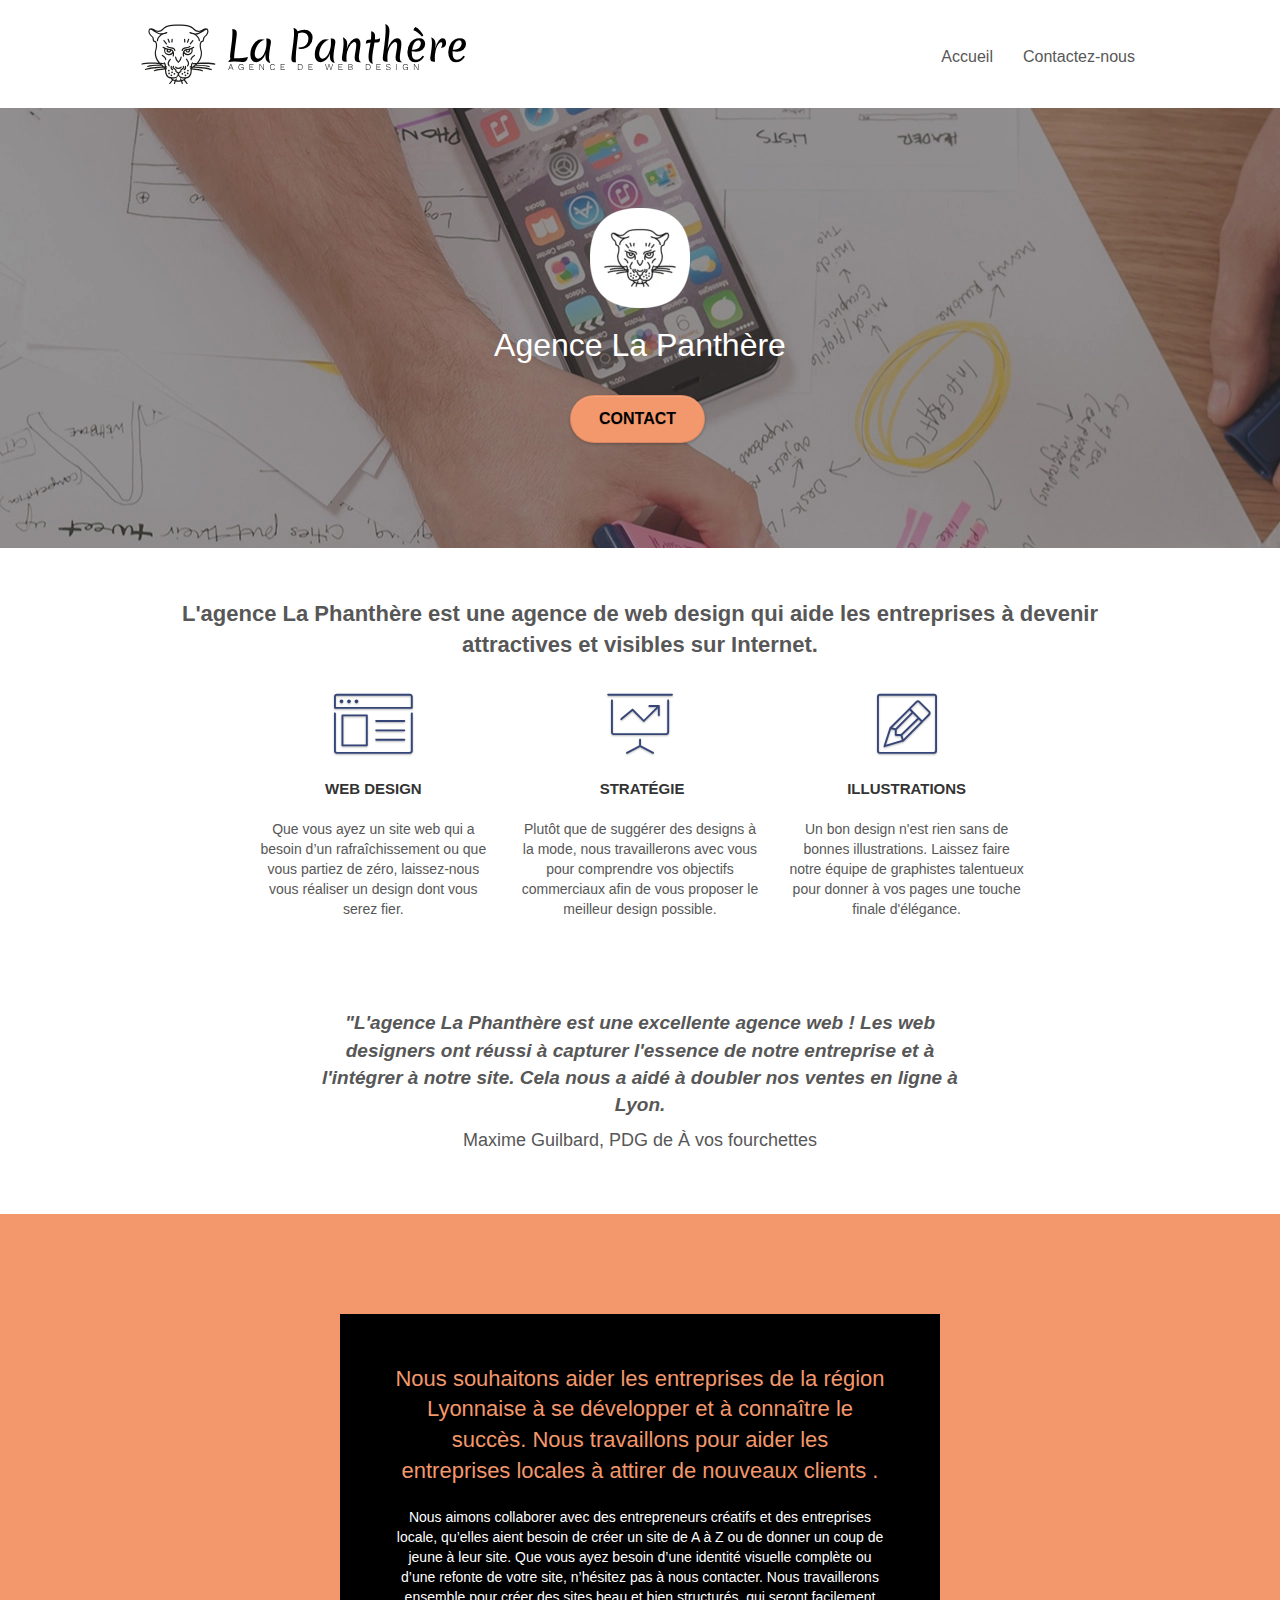
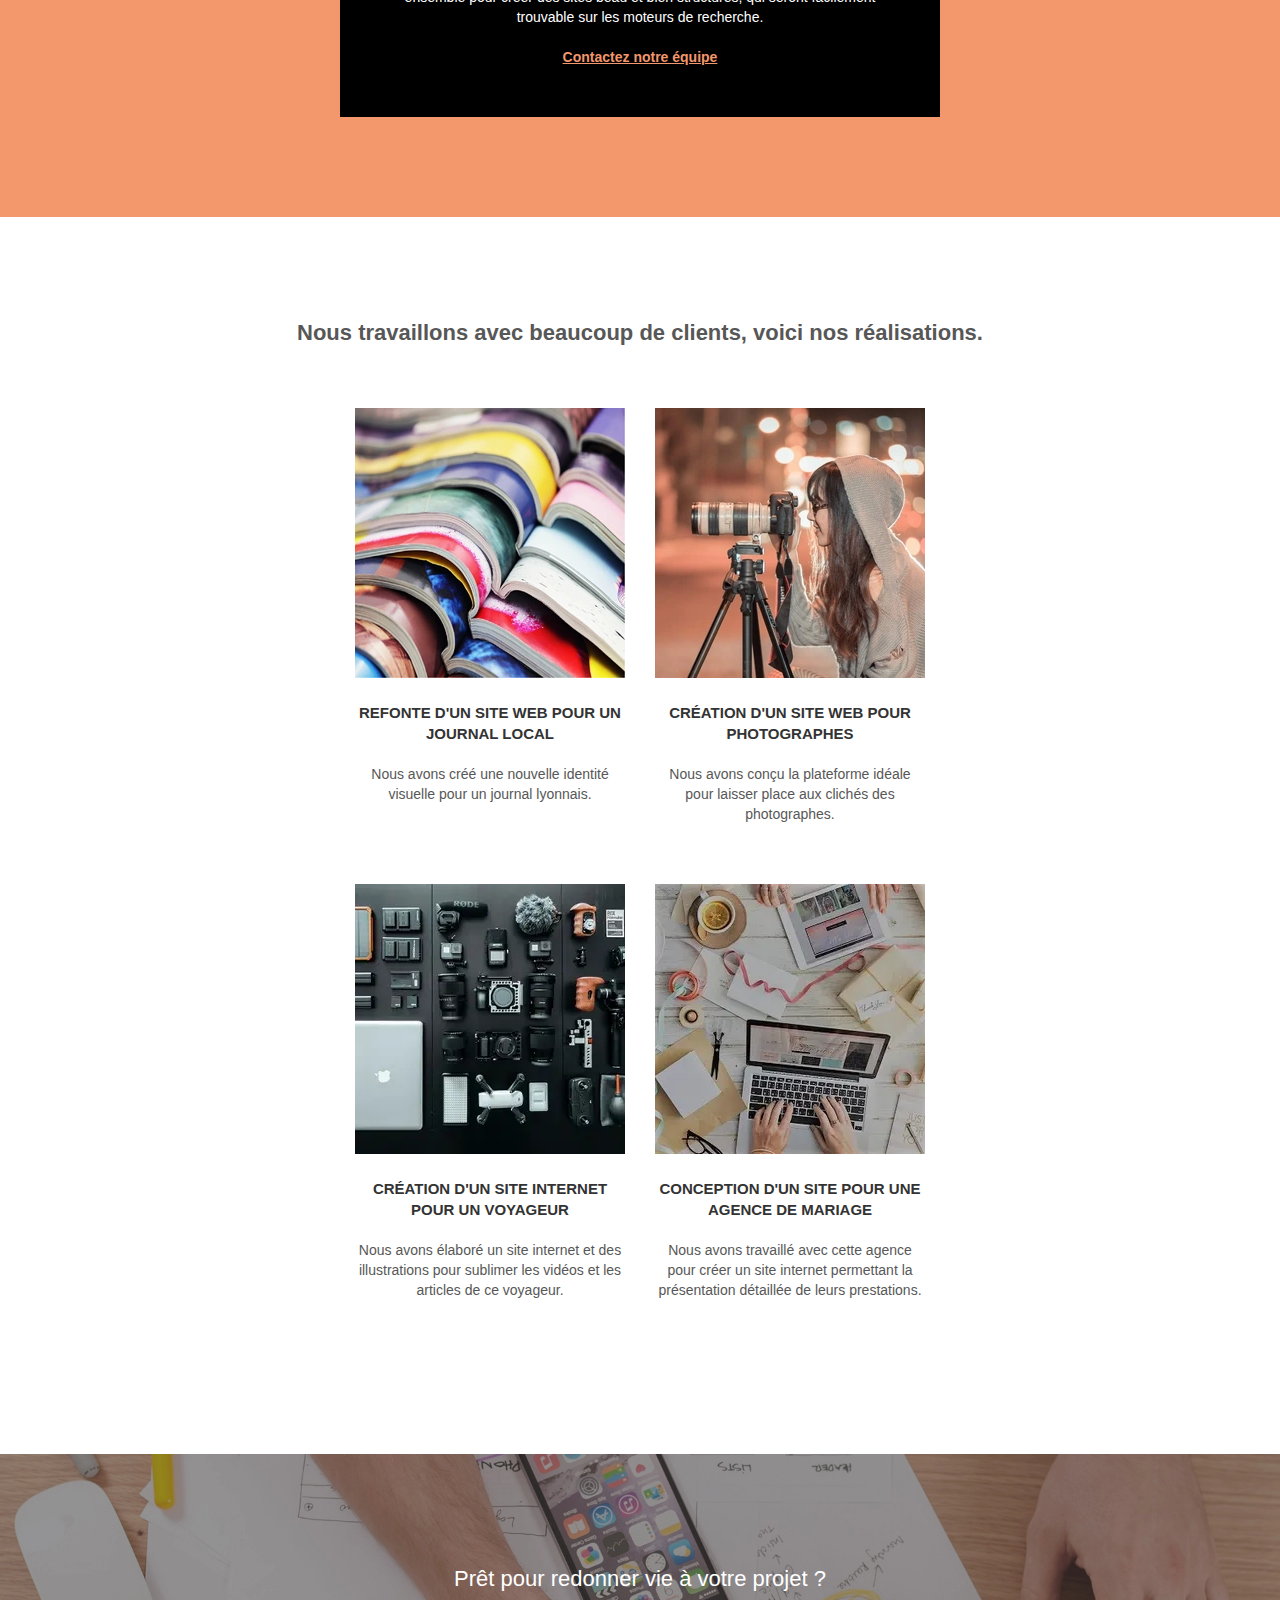
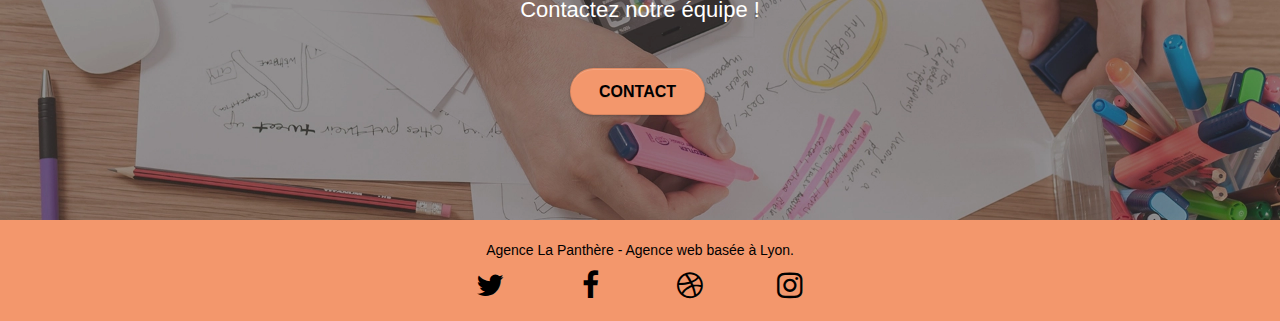
<file: index.html>
<!doctype html>
<html lang="fr">
<head>
    <meta charset="utf-8">
    <meta name="keywords" content="seo, google, site web, site internet, agence design paris, agence design, agence design,agence design,agence design,agence design,agence design,agence design,agence design,agence design">
    <meta name="description" content="La Phanthère est une agence web et de design numérique proposant des solutions innovantes et en adéquation avec les valeurs de votre entreprise. Parce que notre principale préoccupation est votre réussite, nous mettons notre créativité au service de votre image.">
    <meta name="viewport" content="width=device-width, initial-scale=1.0, viewport-fit=cover">
    <link rel="shortcut icon" type="image/webp" href="favicon.webp">
    
	<link rel="stylesheet" type="text/css" href="./css/bootstrap.css">
	<link rel="stylesheet" type="text/css" href="style.css">
	<link rel="stylesheet" type="text/css" href="./css/font-awesome.css">
	<link rel="stylesheet" type="text/css" href="./css/et-line.css">
	
    
	<script src="./js/jquery-2.1.0.js"></script>
	<script src="./js/bootstrap.js"></script>
	<script src="./js/blocs.js"></script>
	<script src="./js/jquery.touchSwipe.js" defer></script>
	<script src="./js/gmaps.js"></script>

    <title>Agence de Web Design Lyonnaise - La Phanthère</title>

    
<!-- Analytics -->

<!-- Analytics END -->
    
</head>
<body>
<!-- Principal conteneur -->
<div class="page-container">
    
<!-- bloc-0 -->
<div class="bloc bgc-white l-bloc " id="bloc-0">
	<div class="container bloc-sm">

		<nav class="navbar row">
			<div class="navbar-header">
				<a class="navbar-brand" href="index.html"><img src="img/agence-la-panthere-monochrome.svg" alt="Image d'une tête de phanthère qui est le logo de l'Agence Lyonnaise de Web Design, La Panthère" height="60"></a>
				<button id="nav-toggle" type="button" class="ui-navbar-toggle navbar-toggle" data-toggle="collapse" data-target=".navbar-1">
					<span class="sr-only">Toggle navigation</span><span class="icon-bar"></span><span class="icon-bar"></span><span class="icon-bar"></span>
				</button>
			</div>
			<div class="collapse navbar-collapse navbar-1 special-dropdown-nav">
				<ul class="site-navigation nav navbar-nav">
					<li>
						<a href="index.html">Accueil</a>
					</li>
					<li>
						<a href="contact.html">Contactez-nous</a>
					</li>
				</ul>
			</div>
		</nav>
	</div>
</div>
<!-- bloc-0 END -->

<!-- bloc-1-presentation -->
<div class="bloc bgc-dark-slate-blue bg-banniere d-bloc bg-t-edge bloc-bg-texture texture-paper b-parallax" id="bloc-1-hero">
	<div class="container bloc-lg">
		<div class="row tight-width-whitespace">
			<div class="col-sm-12">
				<img src="img/logo.webp" class="center-block image-resize-mode" width="100" alt="Image d'une tête de phanthère qui est le logo de l'Agence Lyonnaise de Web Design, La Panthère">
				<h1 class="text-center hero-bloc-text tc-white ">
					Agence La Panthère
				</h1>
				<div class="text-center">
					<a href="contact.html" class="btn btn-lg btn-clean btn-rd cta-hero btn-atomic-tangerine" id="cta-hero">Contact</a>
				</div>
			</div>
		</div>
	</div>
</div>
<!-- bloc-1-presentation END -->

<!-- bloc-2-services -->
<div class="bloc bgc-white l-bloc" id="bloc-2-services">
	<div class="container bloc-md">
		<div class="row">
			<div class="col-sm-12 text-center">
				<p class="text-center p1">L'agence La Phanthère est une agence de web design qui aide les entreprises à devenir attractives et visibles sur Internet.</p>
			</div>
		</div>
		<div class="row voffset-lg med-width-whitespace">
			<div class="col-sm-4">
				<div class="text-center">
					<span class="et-icon-browser sm-shadow icon-dark-slate-blue icons icon-lg"></span>
				</div>
				<h2 class="mg-md h2_bis text-center">
					Web design
				</h2>
				<p class="text-center ">
					Que vous ayez un site web qui a besoin d&rsquo;un rafraîchissement ou que vous partiez de zéro, laissez-nous vous réaliser un design dont vous serez fier.
				</p>
			</div>
			<div class="col-sm-4">
				<div class="text-center">
					<span class="et-icon-presentation sm-shadow icon-dark-slate-blue icons icon-lg"></span>
				</div>
				<h2 class="mg-md h2_bis text-center">
					&nbsp;Stratégie
				</h2>
				<p class="text-center ">
					Plutôt que de suggérer des designs à la mode, nous travaillerons avec vous pour comprendre vos objectifs commerciaux afin de vous proposer le meilleur design possible.<br>
				</p>
			</div>
			<div class="col-sm-4">
				<div class="text-center">
					<span class="et-icon-edit sm-shadow icon-dark-slate-blue icons icon-lg"></span>
				</div>
				<h2 class="mg-md h2_bis text-center">
					Illustrations
				</h2>
				<p class="text-center ">
					Un bon design n'est rien sans de bonnes illustrations. Laissez faire notre équipe de graphistes talentueux pour donner à vos pages une touche finale d'élégance.
				</p>
			</div>
		</div>
		<div class="row voffset-lg voffset">
			<div class="col-xs-12 col-md-8 col-md-offset-2 text-center">
				<p class="text-center p2"><i>"L'agence La Phanthère est une excellente agence web ! Les web designers ont réussi à capturer l'essence de notre entreprise et à l'intégrer à notre site. Cela nous a aidé à doubler nos ventes en ligne à Lyon.</i></p>
				<p class="text-center p3">Maxime Guilbard, PDG de À vos fourchettes</p>
			</div>
		</div>
	</div>
</div>
<!-- bloc-2-services END -->

<!-- bloc-3-what-i-do -->
<div class="bloc tc-white bgc-atomic-tangerine bg-presentation d-bloc bloc-bg-texture texture-paper b-parallax" id="bloc-3-what-i-do">
	<div class="container bloc-lg">
		<div class="row tight-width-whitespace black-background">
			<div class="col-sm-12">
				<h2 class="mg-md text-center ltc-atomic-tangerine">
					Nous souhaitons aider les entreprises de la région Lyonnaise à se développer et à connaître le succès. Nous travaillons pour aider les entreprises locales à attirer de nouveaux clients .<br>
				</h2>
				<p class="text-center white">
					Nous aimons collaborer avec des entrepreneurs créatifs et des entreprises locale, qu’elles aient besoin de créer un site de A à Z ou de donner un coup de jeune à leur site. Que vous ayez besoin d’une identité visuelle complète ou d’une refonte de votre site, n’hésitez pas à nous contacter. Nous travaillerons ensemble pour créer des sites beau et bien structurés, qui seront facilement trouvable sur les moteurs de recherche. <br><br><a class="ltc-atomic-tangerine bold-link" href="contact.html">Contactez notre équipe</a><br>
				</p>
			</div>
		</div>
	</div>
</div>
<!-- bloc-3-what-i-do END -->

<!-- bloc-4-portfolio -->
<div class="bloc bgc-white bg-repeat l-bloc" id="bloc-4-portfolio">
	<div class="container bloc-lg">
		<div class="row">
			<div class="col-sm-12 text-center">
				<p class="text-center p1">Nous travaillons avec beaucoup de clients, voici nos réalisations.</p>
			</div>
		</div>
		<div class="row tight-width-whitespace portfolio-row">
			<div class="col-sm-6">
				<a href="#" data-lightbox="img/1.webp" data-gallery-id="gallery-1" data-caption="Refonte d'un site web pour un journal local" data-frame="snapshot-lb"><img src="img/1.webp" alt="Plusieurs journaux empilés les uns sur les autres" class="img-responsive portfolio-thumb"></a>
				<h2 class="mg-md h2_bis text-center">
					Refonte d'un site web pour un journal local
				</h2>
				<p class="text-center">
					Nous avons créé une nouvelle identité visuelle pour un journal lyonnais.
				</p>
			</div>
			<div class="col-sm-6">
				<a href="#" data-lightbox="img/2.webp" data-gallery-id="gallery-1" data-caption="Création d'un site web pour photographes" data-frame="snapshot-lb"><img src="img/2.webp" class="img-responsive portfolio-thumb" alt="Une femme prenant une photo"></a>
				<h2 class="mg-md h2_bis text-center">
					Création d'un site web pour photographes
				</h2>
				<p class="text-center">
					Nous avons conçu la plateforme idéale pour laisser place aux clichés des photographes.
				</p>
			</div>
		</div>
		<div class="row tight-width-whitespace portfolio-row">
			<div class="col-sm-6">
				<a href="#" data-lightbox="img/3.webp" data-gallery-id="gallery-1" data-caption="Création d'un site internet pour un voyageur" data-frame="snapshot-lb"><img src="img/3.webp" class="img-responsive portfolio-thumb" alt="Du materiel de photographe placé sur une table"></a>
				<h2 class="mg-md h2_bis text-center">
					Création d'un site internet pour un voyageur
				</h2>
				<p class="text-center">
					Nous avons élaboré un site internet et des illustrations pour sublimer les vidéos et les articles de ce voyageur.
				</p>
			</div>
			<div class="col-sm-6">
				<a href="#" data-lightbox="img/4.webp" data-gallery-id="gallery-1" data-caption="Conception d'un site pour une agence de mariage" data-frame="snapshot-lb"><img src="img/4.webp" class="img-responsive portfolio-thumb" alt="Deux personnes travaillant sur une table remplie d'objets de décoration de mariage"></a>
				<h2 class="mg-md h2_bis text-center">
					Conception d'un site pour une agence de mariage
				</h2>
				<p class="text-center">
					Nous avons travaillé avec cette agence pour créer un site internet permettant la présentation détaillée de leurs prestations.
				</p>
			</div>
		</div>
	</div>
</div>
<!-- bloc-4-portfolio END -->

<!-- bloc-5-cta -->
<div class="bloc bgc-dark-slate-blue bg-banniere d-bloc bloc-bg-texture texture-paper" id="bloc-5-cta">
	<div class="container bloc-lg">
		<div class="row">
			<h2 class="mg-md text-center tc-white">
				Prêt pour redonner vie à votre projet ?<br>Contactez notre équipe !
			</h2>
			<div class="col-sm-12 text-center">
				<a href="contact.html" class="btn btn-atomic-tangerine btn-clean btn-rd btn-lg cta-hero">Contact</a>
			</div>
		</div>
	</div>
</div>
<!-- bloc-5-cta END -->

<!-- Footer - bloc-8 -->
<div class="bloc bgc-atomic-tangerine d-bloc" id="bloc-8">
	<div class="container bloc-sm">
		<div class="row">
			<div class="col-sm-12">
				<p class="text-center black">
					Agence La Panthère - Agence web basée à Lyon.<br>
				</p>
				<div class="row row-no-gutters social">
					<div class="col-sm-3">
						<div class="text-center">
							<a class="social" href="index.html"><span class="fa fa-twitter icon-md black"></span></a>
						</div>
					</div>
					<div class="col-sm-3">
						<div class="text-center">
							<a class="social" href="index.html"><span class="fa fa-facebook icon-md black"></span></a>
						</div>
					</div>
					<div class="col-sm-3">
						<div class="text-center">
							<a class="social" href="index.html"><span class="fa fa-dribbble icon-md black"></span></a>
						</div>
					</div>
					<div class="col-sm-3">
						<div class="text-center">
							<a class="social" href="index.html"><span class="fa fa-instagram icon-md black"></span></a>
						</div>
					</div>
				</div>
			</div>
		</div>
	</div>
</div>
<!-- Footer - bloc-8 END -->

</div>
<!-- Principal conteneur END -->
    

</body>
</html>
</file>
<file: style.css>
body {
    margin: 0;
    padding: 0;
    background: #FFF;
    overflow-x: hidden;
    -webkit-font-smoothing: antialiased;
    -moz-osx-font-smoothing: grayscale;
}

a,
button {
    transition: all .3s ease-in-out;
    outline: none!important;
}

a:hover {
    text-decoration: none;
    cursor: pointer;
}

#page-loading-blocs-notifaction {
    position: fixed;
    top: 0;
    bottom: 0;
    width: 100%;
    z-index: 100000;
    background: #FFFFFF url("img/pageload-spinner.gif") no-repeat center center;
}

.bloc {
    width: 100%;
    clear: both;
    background: 50% 50% no-repeat;
    padding: 0 50px;
    -webkit-background-size: cover;
    -moz-background-size: cover;
    -o-background-size: cover;
    background-size: cover;
    position: relative;
}

.bloc .container {
    padding-left: 0;
    padding-right: 0;
}

.bloc-lg {
    padding: 100px 50px;
}

.bloc-md {
    padding: 50px;
}

.bloc-sm {
    padding: 20px 50px;
}

.bg-center,
.bg-l-edge,
.bg-r-edge,
.bg-t-edge,
.bg-b-edge,
.bg-tl-edge,
.bg-bl-edge,
.bg-tr-edge,
.bg-br-edge,
.bg-repeat {
    -webkit-background-size: auto!important;
    -moz-background-size: auto!important;
    -o-background-size: auto!important;
    background-size: auto!important;
}

.bg-repeat {
    background: repeat;
}

.bg-t-edge {
    background: top no-repeat;
}

.bloc-bg-texture::before {
    content: "";
    background-size: 2px 2px;
    position: absolute;
    top: 0;
    bottom: 0;
    left: 0;
    right: 0;
}

.b-parallax {
    background-attachment: fixed;
}

.d-bloc {
    color: rgba(255, 255, 255, .7);
}

.d-bloc button:hover {
    color: rgba(255, 255, 255, .9);
}

.d-bloc .icon-round,
.d-bloc .icon-square,
.d-bloc .icon-rounded,
.d-bloc .icon-semi-rounded-a,
.d-bloc .icon-semi-rounded-b {
    border-color: rgba(255, 255, 255, .9);
}

.d-bloc .divider-h span {
    border-color: rgba(255, 255, 255, .2);
}

.d-bloc .a-btn,
.d-bloc .navbar a,
.d-bloc .navbar-brand,
.d-bloc a .icon-sm,
.d-bloc a .icon-md,
.d-bloc a .icon-lg,
.d-bloc a .icon-xl,
.d-bloc h1 a,
.d-bloc h2 a,
.d-bloc h3 a,
.d-bloc h4 a,
.d-bloc h5 a,
.d-bloc h6 a,
.d-bloc p a {
    color: rgba(255, 255, 255, .6);
}

.d-bloc .a-btn:hover,
.d-bloc .navbar a:hover,
.d-bloc .navbar-brand:hover,
.d-bloc a:hover .icon-sm,
.d-bloc a:hover .icon-md,
.d-bloc a:hover .icon-lg,
.d-bloc a:hover .icon-xl,
.d-bloc h1 a:hover,
.d-bloc h2 a:hover,
.d-bloc h3 a:hover,
.d-bloc h4 a:hover,
.d-bloc h5 a:hover,
.d-bloc h6 a:hover,
.d-bloc p a:hover {
    color: rgba(255, 255, 255, 1);
}

.d-bloc .navbar-toggle .icon-bar {
    background: rgba(255, 255, 255, 1);
}

.d-bloc .btn-wire,
.d-bloc .btn-wire:hover {
    color: rgba(255, 255, 255, 1);
    border-color: rgba(255, 255, 255, 1);
}

.d-bloc .panel {
    color: rgba(0, 0, 0, .5);
}

.d-bloc .panel button:hover {
    color: rgba(0, 0, 0, .7);
}

.d-bloc .panel icon {
    border-color: rgba(0, 0, 0, .7);
}

.d-bloc .panel .divider-h span {
    border-color: rgba(0, 0, 0, .1);
}

.d-bloc .panel .a-btn {
    color: rgba(0, 0, 0, .6);
}

.d-bloc .panel .a-btn:hover {
    color: rgba(0, 0, 0, 1);
}

.d-bloc .panel .btn-wire,
.d-bloc .panel .btn-wire:hover {
    color: rgba(0, 0, 0, .7);
    border-color: rgba(0, 0, 0, .3);
}

.d-bloc .panel,
.l-bloc {
    color: rgba(0, 0, 0, .5);
}

.d-bloc .panel button:hover,
.l-bloc button:hover {
    color: rgba(0, 0, 0, .7);
}

.l-bloc .icon-round,
.l-bloc .icon-square,
.l-bloc .icon-rounded,
.l-bloc .icon-semi-rounded-a,
.l-bloc .icon-semi-rounded-b {
    border-color: rgba(0, 0, 0, .7);
}

.d-bloc .panel .divider-h span,
.l-bloc .divider-h span {
    border-color: rgba(0, 0, 0, .1);
}

.d-bloc .panel .a-btn,
.l-bloc .a-btn,
.l-bloc .navbar a,
.l-bloc .navbar-brand,
.l-bloc a .icon-sm,
.l-bloc a .icon-md,
.l-bloc a .icon-lg,
.l-bloc a .icon-xl,
.l-bloc h1 a,
.l-bloc h2 a,
.l-bloc h3 a,
.l-bloc h4 a,
.l-bloc h5 a,
.l-bloc h6 a,
.l-bloc p a {
    color: rgba(0, 0, 0, .6);
}

.d-bloc .panel .a-btn:hover,
.l-bloc .a-btn:hover,
.l-bloc .navbar a:hover,
.l-bloc .navbar-brand:hover,
.l-bloc a:hover .icon-sm,
.l-bloc a:hover .icon-md,
.l-bloc a:hover .icon-lg,
.l-bloc a:hover .icon-xl,
.l-bloc h1 a:hover,
.l-bloc h2 a:hover,
.l-bloc h3 a:hover,
.l-bloc h4 a:hover,
.l-bloc h5 a:hover,
.l-bloc h6 a:hover,
.l-bloc p a:hover {
    color: rgba(0, 0, 0, 1);
}

.l-bloc .navbar-toggle .icon-bar {
    color: rgba(0, 0, 0, .6);
}

.d-bloc .panel .btn-wire,
.d-bloc .panel .btn-wire:hover,
.l-bloc .btn-wire,
.l-bloc .btn-wire:hover {
    color: rgba(0, 0, 0, .7);
    border-color: rgba(0, 0, 0, .3);
}

.voffset {
    margin-top: 30px;
}

.voffset-lg {
    margin-top: 80px;
}

.row-no-gutters {
    margin-right: 0;
    margin-left: 0;
}

.row.row-no-gutters > [class^="col-"],
.row.row-no-gutters > [class*=" col-"] {
    padding-right: 0;
    padding-left: 0;
}

#bloc-1-hero h1 {
    font-size: 32px;
}

.navbar {
    margin-bottom: 0;
    z-index: 1;
}

.navbar-brand {
    height: auto;
    padding: 3px 15px;
    font-size: 25px;
    font-weight: normal;
    font-weight: 600;
    line-height: 44px;
}

.navbar-brand img {
    max-height: 200px;
    margin: 0 5px 0 0;
    display: inline;
}

.navbar-brand img[src$=svg] {
    min-width: 100px;
}

.nav-center .navbar-brand img {
    margin: 0;
}

.navbar .nav {
    padding-top: 2px;
    margin-right: -16px;
    float: right;
    z-index: 1;
}

.nav_bis {
    margin-right: 150px!important;
}

.nav_bis_link {
    margin-right: 30px!important;
}

.nav > li {
    float: left;
    margin-top: 4px;
    font-size: 16px;
}

.navbar-nav .open .dropdown-menu > li > a {
    text-align: inherit;
}

.nav > li a:hover,
.nav > li a:focus {
    background: transparent;
}

.navbar-toggle {
    margin: 10px 10px 0 0;
    border: 0px;
}

.navbar-toggle:hover {
    background: transparent!important;
}

.navbar-toggle .icon-bar {
    background-color: rgba(0, 0, 0, .5);
    width: 26px;
}

.nav-invert .navbar .nav {
    float: left;
}

.nav-invert .navbar-header,
.nav-invert .navbar-brand {
    float: right;
    position: relative;
    z-index: 2;
}

@media (min-width: 768px) {
    .site-navigation {
        position: absolute;
        top: 50%;
        right: 20px;
        transform: translate(0, -50%);
        -webkit-transform: translateY(-50%);
    }
    .nav > li .dropdown-menu a,
    .nav > li .dropdown-menu a:hover {
        color: #484848;
    }
    .nav-invert .site-navigation {
        left: 0;
        right: 0;
    }
    .nav-center {
        text-align: center;
    }
    .nav-center .navbar-header {
        width: 100%;
    }
    .nav-center .navbar-header,
    .nav-center .navbar-brand,
    .nav-center .nav > li {
        float: none;
        display: inline-block;
    }
    .nav-center .site-navigation {
        position: relative;
        width: 100%;
        right: 0;
        margin-right: 0px;
        margin-top: 20px;
    }
    .nav-center.mini-nav .navbar-toggle {
        float: none;
        margin: 10px auto 0;
    }
}

.nav > li > .dropdown a {
    background: none!important;
    display: block;
    padding: 14px 15px;
}

nav .caret {
    margin: 0 5px;
}

.dropdown-menu .dropdown-menu {
    top: -8px;
    left: 100%;
}

.dropdown-menu .dropmenu-flow-right {
    top: 100%;
    left: 0;
    margin-left: -1px;
    border-top-left-radius: 0;
    border-top-right-radius: 0;
}

.dropdown-menu .dropdown span {
    border: 4px solid black;
    border-top-color: transparent;
    border-right-color: transparent;
    border-bottom-color: transparent;
    margin: 6px -5px 0 0!important;
    float: right;
}

.mg-md {
    margin-top: 10px;
    margin-bottom: 20px;
}

.mg-lg {
    margin-top: 10px;
    margin-bottom: 40px;
}

.btn {
    margin: 0 5px 5px 0;
}

.btn.pull-right {
    margin: 0 0 5px 5px;
}

.btn-d,
.btn-d:hover,
.btn-d:focus {
    color: #FFF;
    background: rgba(0, 0, 0, .3);
}

button {
    outline: none!important;
}

.btn-rd {
    border-radius: 40px;
}

.btn-clean {
    border: 1px solid rgba(0, 0, 0, .08);
    border-bottom-color: rgba(0, 0, 0, .1);
    text-shadow: 0 1px 0 rgba(0, 0, 1, .1);
    box-shadow: 0 1px 3px rgba(0, 0, 1, .25), inset 0 1px 0 0 rgba(255, 255, 255, .15);
}

.icon-md {
    font-size: 30px!important;
}

.icon-lg {
    font-size: 60px!important;
}

.sm-shadow {
    text-shadow: 0 1px 2px rgba(0, 0, 0, .3);
}

.panel-sq,
.panel-sq .panel-heading,
.panel-sq .panel-footer {
    border-radius: 0;
}

.panel-rd {
    border-radius: 30px;
}

.panel-rd .panel-heading {
    border-radius: 29px 29px 0 0;
}

.panel-rd .panel-footer {
    border-radius: 0 0 29px 29px;
}

.form-control {
    border-color: rgba(0, 0, 0, .1);
    box-shadow: none;
}

.scrollToTop {
    width: 40px;
    height: 40px;
    position: fixed;
    bottom: 20px;
    right: 20px;
    opacity: 0;
    z-index: 500;
    transition: all .3s ease-in-out;
}

.scrollToTop span {
    margin-top: 6px;
}

.showScrollTop {
    font-size: 14px;
    opacity: 1;
}

a[data-lightbox] {
    position: relative;
    display: block;
    text-align: center;
}

a[data-lightbox]:hover::before {
    content: "+";
    font-family: "HelveticaNeue-Light", "Helvetica Neue Light", "Helvetica Neue", Helvetica, Arial;
    font-size: 32px;
    width: 50px;
    height: 50px;
    margin-left: -25px;
    border-radius: 50%;
    background: rgba(0, 0, 0, .6);
    color: #FFF;
    font-weight: 100;
    z-index: 1;
    position: absolute;
    top: 50%;
    transform: translateY(-50%);
    -webkit-transform: translateY(-50%);
}

a[data-lightbox]:hover img {
    opacity: 0.6;
    -webkit-animation-fill-mode: none;
    animation-fill-mode: none;
}

#lightbox-modal {
    display: flex;
    align-items: center;
}

#lightbox-modal .modal-dialog {
    width: 90%;
    max-width: 900px;
    margin: 0 auto 0;
}

#lightbox-modal .modal-dialog img {
    max-height: 90vh;
    margin: 0 auto;
}

.lightbox-caption {
    padding: 20px;
    color: #FFF;
    background: rgba(0, 0, 0, .5);
    position: absolute;
    left: 15px;
    right: 15px;
    bottom: 5px;
}

.close-lightbox {
    color: #FFF;
    font-size: 30px;
    position: absolute;
    top: 20px;
    right: 20px;
    z-index: 20;
    background: rgba(0, 0, 0, .5);
    border: none;
    line-height: 30px;
    padding: 0 9px 5px;
    opacity: 0.3;
}

.close-lightbox:hover,
.next-lightbox:hover,
.prev-lightbox:hover {
    opacity: 1.0;
    color: #FFF;
}

.next-lightbox,
.prev-lightbox {
    font-size: 20px;
    color: rgba(255, 255, 255, .9);
    background: rgba(0, 0, 0, .5);
    transition: all .2s ease-in-out;
    position: absolute;
    top: 45%;
    z-index: 1;
    opacity: 0.4;
}

.next-lightbox {
    padding: 6px 8px 1px 13px;
    right: 25px;
}

.prev-lightbox {
    padding: 6px 13px 1px 10px;
    left: 25px;
}

.snapshot-lb .modal-body {
    padding-bottom: 45px;
}

.snapshot-lb .lightbox-caption {
    padding: 0;
    color: rgba(0, 0, 0, .5);
    background: none;
}

h1,
h2,
h3,
h4,
h5,
h6,
p,
label,
.btn,
a {
    font-family: "helvetica";
    font-weight: 400;
    color: #575757!important;
}

.container {
    max-width: 1000px;
}

.hero-bloc-text {
    font-size: 38px;
}

.hero-bloc-text-sub {
    font-size: 36px;
}

.statement-bloc-text {
    line-height: 26px;
    font-style: italic;
    font-size: 20px;
    text-align: center;
    font-weight: lighter;
    max-width: 520px;
    margin: auto auto auto auto;
}

p {
    font-size: 14px;
}

.p1 {
    font-size: 22px;
    font-weight: 600;
}

.p2 {
    font-size: 19px;
    font-weight: 600;
}

.p3 {
    font-size: 18px;
}

.tight-width-whitespace {
    max-width: 600px;
    margin: auto auto auto auto;
}

.h1 {
    font-size: 20px;
    font-family: "Open Sans";
}

.cta-hero {
    margin-top: 22px;
    color: #FFFFFF!important;
    text-transform: uppercase;
    padding: 12px 28px 12px 28px;
    font-size: 16px;
    font-weight: 700;
}

.social {
    max-width: 400px;
    margin: auto auto auto auto;
}

h2 {
    font-size: 22px;
    line-height: 1.4em;
}

.h2_bis {
    font-size: 15px;
    text-transform: uppercase;
    font-weight: 700;
    color: #333333!important;
}

.med-width-whitespace {
    max-width: 800px;
    margin: auto auto auto auto;
    box-shadow: 0px 0px 0px #000000;
}

h1 {
    color: #333333!important;
}

h4 {
    color: #333333!important;
}

.icons {
    margin-bottom: 14px;
    margin-top: 24px;
}

.white {
    color: #FFFFFF!important;
}

.black {
    color: black!important;
}

.portfolio-thumb {
    margin-bottom: 24px;
}

.portfolio-row {
    margin-bottom: 44px;
    margin-top: 50px;
}

.avatar {
    box-shadow: 0px 4px 9px rgba(0, 0, 0, 0.3);
}

.black-background {
    background-color: black;
    padding: 40px 40px 40px 40px;
}

.bold-link {
    font-weight: 900;
    text-decoration: underline!important;
}

.bgc-white {
    background-color: #FFFFFF;
}

.bgc-dark-slate-blue {
    background-color: #364577;
}

.bgc-atomic-tangerine {
    background-color: #F3976C;
}

.tc-white {
    color: white!important;
}

.btn-atomic-tangerine {
    background: #F3976C;
    color: black!important;
}

.btn-atomic-tangerine:hover {
    background: #c27956!important;
    color: black!important;
}

.ltc-white {
    color: #FFFFFF!important;
}

.ltc-white:hover {
    color: #cccccc!important;
}

.ltc-atomic-tangerine {
    color: #F3976C!important;
}

.icon-dark-slate-blue {
    color: #364577!important;
    border-color: #364577!important;
}

.bg-banniere {
    background-image: url("img/agence-la-panthere.webp");
}

.bg-presentation {
    background-image: url("img/image-de-presentation.webp");
}

@media (max-width: 1024px) {
    .bloc {
        padding-left: 20px;
        padding-right: 20px;
    }
    .bloc.full-width-bloc,
    .bloc-tile-2.full-width-bloc .container,
    .bloc-tile-3.full-width-bloc .container,
    .bloc-tile-4.full-width-bloc .container {
        padding-left: 0;
        padding-right: 0;
    }
}

@media (max-width: 992px) and (min-width: 768px) {
    .navbar .nav {
        max-width: 80%
    }
    .nav-center.navbar .nav {
        max-width: 100%
    }
}

@media only screen and (min-width: 768px) and (max-width: 1024px) and (orientation: landscape) {
    .b-parallax {
        background-attachment: scroll;
    }
}

@media only screen and (min-width: 1024px) and (max-width: 1366px) and (-webkit-min-device-pixel-ratio: 1.5) {
    .b-parallax {
        background-attachment: scroll;
    }
}

@media (max-width: 991px) {
    .container {
        width: 100%;
    }
    .b-parallax {
        background-attachment: scroll;
    }
    .page-container,
    #hero-bloc {
        overflow-x: hidden;
        position: relative;
    }
    .bloc-group,
    .bloc-group .bloc {
        display: block;
        width: 100%;
    }
    .bloc-fill-screen .fill-bloc-top-edge,
    .bloc-fill-screen .fill-bloc-bottom-edge {
        padding: 0 20px;
    }
}

@media (max-width: 767px) {
    .page-container {
        overflow-x: hidden;
        position: relative;
    }
    h1,
    h2,
    h3,
    h4,
    h5,
    h6,
    p,
    #disqus_thread {
        padding-left: 10px!important;
        padding-right: 10px!important;
    }
    .b-parallax {
        background-attachment: scroll;
    }
    .navbar .nav {
        padding-top: 0;
        border-top: 1px solid rgba(0, 0, 0, .2);
        float: none!important;
    }
    .navbar.row {
        margin-left: 0;
        margin-right: 0;
    }
    .site-navigation {
        position: inherit;
        transform: none;
        -webkit-transform: none;
        -ms-transform: none;
    }
    .nav > li {
        margin-top: 0;
        border-bottom: 1px solid rgba(0, 0, 0, .1);
        background: rgba(0, 0, 0, .05);
        text-align: left;
        padding-left: 15px;
        width: 100%;
    }
    .nav > li:hover {
        background: rgba(0, 0, 0, .08);
    }
    .dropdown .dropdown a .caret {
        float: none;
        margin: 5px 0 0 10px!important;
        border: 4px solid black;
        border-bottom-color: transparent;
        border-right-color: transparent;
        border-left-color: transparent;
    }
    #hero-bloc .navbar .nav {
        background: rgba(0, 0, 0, .8);
    }
    #hero-bloc .navbar .nav a {
        color: rgba(255, 255, 255, .6);
    }
    .hero {
        padding: 50px 0;
    }
    .hero-nav {
        left: -1px;
        right: -1px;
    }
    .navbar-collapse {
        padding: 0;
        overflow-x: hidden;
        -webkit-box-shadow: none;
        box-shadow: none;
    }
    .navbar-brand img {
        max-height: 40px;
        width: auto;
    }
    .nav-invert .navbar-header {
        float: none;
        width: 100%;
    }
    .nav-invert .navbar-toggle {
        float: left;
        margin-left: 10px;
    }
    .bloc {
        padding-left: 0;
        padding-right: 0;
    }
    .bloc-xxl,
    .bloc-xl,
    .bloc-lg {
        padding: 40px 0;
    }
    .bloc-sm,
    .bloc-md {
        padding-left: 0;
        padding-right: 0;
    }
    .bloc-tile-2 .container,
    .bloc-tile-3 .container,
    .bloc-tile-4 .container,
    .bloc-fill-screen .fill-bloc-top-edge,
    .bloc-fill-screen .fill-bloc-bottom-edge {
        padding-left: 0;
        padding-right: 0;
    }
    .a-block {
        padding: 0 10px;
    }
    .btn-dwn {
        display: none;
    }
    .voffset {
        margin-top: 5px;
    }
    .voffset-md {
        margin-top: 20px;
    }
    .voffset-lg {
        margin-top: 30px;
    }
    form {
        padding: 5px;
    }
    .close-lightbox {
        display: inline-block;
    }
    .blocsapp-device-iphone5 {
        background-size: 216px 425px;
        padding-top: 60px;
        width: 216px;
        height: 425px;
    }
    .blocsapp-device-iphone5 img {
        width: 180px;
        height: 320px;
    }
}

@media (max-width: 400px) {
    .bloc {
        padding-left: 0;
        padding-right: 0;
    }
}

@media (max-width: 767px) {
    .bloc-mob-center-text {
        text-align: center;
    }
}
</file>
<file: css/et-line.css>
@font-face {
    font-family: et-line;
    src: url(../fonts/et-line.eot);
    src: url(../fonts/et-line.eot?#iefix) format('embedded-opentype'), url(../fonts/et-line.woff) format('woff'), url(../fonts/et-line.ttf) format('truetype'), url(../fonts/et-line.svg#et-line) format('svg');
    font-weight: 400;
    font-style: normal
}

.et-icon-adjustments,
.et-icon-alarmclock,
.et-icon-anchor,
.et-icon-aperture,
.et-icon-attachment,
.et-icon-bargraph,
.et-icon-basket,
.et-icon-beaker,
.et-icon-bike,
.et-icon-book-open,
.et-icon-briefcase,
.et-icon-browser,
.et-icon-calendar,
.et-icon-camera,
.et-icon-caution,
.et-icon-chat,
.et-icon-circle-compass,
.et-icon-clipboard,
.et-icon-clock,
.et-icon-cloud,
.et-icon-compass,
.et-icon-desktop,
.et-icon-dial,
.et-icon-document,
.et-icon-documents,
.et-icon-download,
.et-icon-dribbble,
.et-icon-edit,
.et-icon-envelope,
.et-icon-expand,
.et-icon-facebook,
.et-icon-flag,
.et-icon-focus,
.et-icon-gears,
.et-icon-genius,
.et-icon-gift,
.et-icon-global,
.et-icon-globe,
.et-icon-googleplus,
.et-icon-grid,
.et-icon-happy,
.et-icon-hazardous,
.et-icon-heart,
.et-icon-hotairballoon,
.et-icon-hourglass,
.et-icon-key,
.et-icon-laptop,
.et-icon-layers,
.et-icon-lifesaver,
.et-icon-lightbulb,
.et-icon-linegraph,
.et-icon-linkedin,
.et-icon-lock,
.et-icon-magnifying-glass,
.et-icon-map,
.et-icon-map-pin,
.et-icon-megaphone,
.et-icon-mic,
.et-icon-mobile,
.et-icon-newspaper,
.et-icon-notebook,
.et-icon-paintbrush,
.et-icon-paperclip,
.et-icon-pencil,
.et-icon-phone,
.et-icon-picture,
.et-icon-pictures,
.et-icon-piechart,
.et-icon-presentation,
.et-icon-pricetags,
.et-icon-printer,
.et-icon-profile-female,
.et-icon-profile-male,
.et-icon-puzzle,
.et-icon-quote,
.et-icon-recycle,
.et-icon-refresh,
.et-icon-ribbon,
.et-icon-rss,
.et-icon-sad,
.et-icon-scissors,
.et-icon-scope,
.et-icon-search,
.et-icon-shield,
.et-icon-speedometer,
.et-icon-strategy,
.et-icon-streetsign,
.et-icon-tablet,
.et-icon-target,
.et-icon-telescope,
.et-icon-toolbox,
.et-icon-tools,
.et-icon-tools-2,
.et-icon-trophy,
.et-icon-tumblr,
.et-icon-twitter,
.et-icon-upload,
.et-icon-video,
.et-icon-wallet,
.et-icon-wine {
    font-family: et-line;
    speak: none;
    font-style: normal;
    font-weight: 400;
    font-variant: normal;
    text-transform: none;
    line-height: 1;
    -webkit-font-smoothing: antialiased;
    -moz-osx-font-smoothing: grayscale;
    display: inline-block
}

.et-icon-mobile:before {
    content: "\e000"
}

.et-icon-laptop:before {
    content: "\e001"
}

.et-icon-desktop:before {
    content: "\e002"
}

.et-icon-tablet:before {
    content: "\e003"
}

.et-icon-phone:before {
    content: "\e004"
}

.et-icon-document:before {
    content: "\e005"
}

.et-icon-documents:before {
    content: "\e006"
}

.et-icon-search:before {
    content: "\e007"
}

.et-icon-clipboard:before {
    content: "\e008"
}

.et-icon-newspaper:before {
    content: "\e009"
}

.et-icon-notebook:before {
    content: "\e00a"
}

.et-icon-book-open:before {
    content: "\e00b"
}

.et-icon-browser:before {
    content: "\e00c"
}

.et-icon-calendar:before {
    content: "\e00d"
}

.et-icon-presentation:before {
    content: "\e00e"
}

.et-icon-picture:before {
    content: "\e00f"
}

.et-icon-pictures:before {
    content: "\e010"
}

.et-icon-video:before {
    content: "\e011"
}

.et-icon-camera:before {
    content: "\e012"
}

.et-icon-printer:before {
    content: "\e013"
}

.et-icon-toolbox:before {
    content: "\e014"
}

.et-icon-briefcase:before {
    content: "\e015"
}

.et-icon-wallet:before {
    content: "\e016"
}

.et-icon-gift:before {
    content: "\e017"
}

.et-icon-bargraph:before {
    content: "\e018"
}

.et-icon-grid:before {
    content: "\e019"
}

.et-icon-expand:before {
    content: "\e01a"
}

.et-icon-focus:before {
    content: "\e01b"
}

.et-icon-edit:before {
    content: "\e01c"
}

.et-icon-adjustments:before {
    content: "\e01d"
}

.et-icon-ribbon:before {
    content: "\e01e"
}

.et-icon-hourglass:before {
    content: "\e01f"
}

.et-icon-lock:before {
    content: "\e020"
}

.et-icon-megaphone:before {
    content: "\e021"
}

.et-icon-shield:before {
    content: "\e022"
}

.et-icon-trophy:before {
    content: "\e023"
}

.et-icon-flag:before {
    content: "\e024"
}

.et-icon-map:before {
    content: "\e025"
}

.et-icon-puzzle:before {
    content: "\e026"
}

.et-icon-basket:before {
    content: "\e027"
}

.et-icon-envelope:before {
    content: "\e028"
}

.et-icon-streetsign:before {
    content: "\e029"
}

.et-icon-telescope:before {
    content: "\e02a"
}

.et-icon-gears:before {
    content: "\e02b"
}

.et-icon-key:before {
    content: "\e02c"
}

.et-icon-paperclip:before {
    content: "\e02d"
}

.et-icon-attachment:before {
    content: "\e02e"
}

.et-icon-pricetags:before {
    content: "\e02f"
}

.et-icon-lightbulb:before {
    content: "\e030"
}

.et-icon-layers:before {
    content: "\e031"
}

.et-icon-pencil:before {
    content: "\e032"
}

.et-icon-tools:before {
    content: "\e033"
}

.et-icon-tools-2:before {
    content: "\e034"
}

.et-icon-scissors:before {
    content: "\e035"
}

.et-icon-paintbrush:before {
    content: "\e036"
}

.et-icon-magnifying-glass:before {
    content: "\e037"
}

.et-icon-circle-compass:before {
    content: "\e038"
}

.et-icon-linegraph:before {
    content: "\e039"
}

.et-icon-mic:before {
    content: "\e03a"
}

.et-icon-strategy:before {
    content: "\e03b"
}

.et-icon-beaker:before {
    content: "\e03c"
}

.et-icon-caution:before {
    content: "\e03d"
}

.et-icon-recycle:before {
    content: "\e03e"
}

.et-icon-anchor:before {
    content: "\e03f"
}

.et-icon-profile-male:before {
    content: "\e040"
}

.et-icon-profile-female:before {
    content: "\e041"
}

.et-icon-bike:before {
    content: "\e042"
}

.et-icon-wine:before {
    content: "\e043"
}

.et-icon-hotairballoon:before {
    content: "\e044"
}

.et-icon-globe:before {
    content: "\e045"
}

.et-icon-genius:before {
    content: "\e046"
}

.et-icon-map-pin:before {
    content: "\e047"
}

.et-icon-dial:before {
    content: "\e048"
}

.et-icon-chat:before {
    content: "\e049"
}

.et-icon-heart:before {
    content: "\e04a"
}

.et-icon-cloud:before {
    content: "\e04b"
}

.et-icon-upload:before {
    content: "\e04c"
}

.et-icon-download:before {
    content: "\e04d"
}

.et-icon-target:before {
    content: "\e04e"
}

.et-icon-hazardous:before {
    content: "\e04f"
}

.et-icon-piechart:before {
    content: "\e050"
}

.et-icon-speedometer:before {
    content: "\e051"
}

.et-icon-global:before {
    content: "\e052"
}

.et-icon-compass:before {
    content: "\e053"
}

.et-icon-lifesaver:before {
    content: "\e054"
}

.et-icon-clock:before {
    content: "\e055"
}

.et-icon-aperture:before {
    content: "\e056"
}

.et-icon-quote:before {
    content: "\e057"
}

.et-icon-scope:before {
    content: "\e058"
}

.et-icon-alarmclock:before {
    content: "\e059"
}

.et-icon-refresh:before {
    content: "\e05a"
}

.et-icon-happy:before {
    content: "\e05b"
}

.et-icon-sad:before {
    content: "\e05c"
}

.et-icon-facebook:before {
    content: "\e05d"
}

.et-icon-twitter:before {
    content: "\e05e"
}

.et-icon-googleplus:before {
    content: "\e05f"
}

.et-icon-rss:before {
    content: "\e060"
}

.et-icon-tumblr:before {
    content: "\e061"
}

.et-icon-linkedin:before {
    content: "\e062"
}

.et-icon-dribbble:before {
    content: "\e063"
}
</file>
